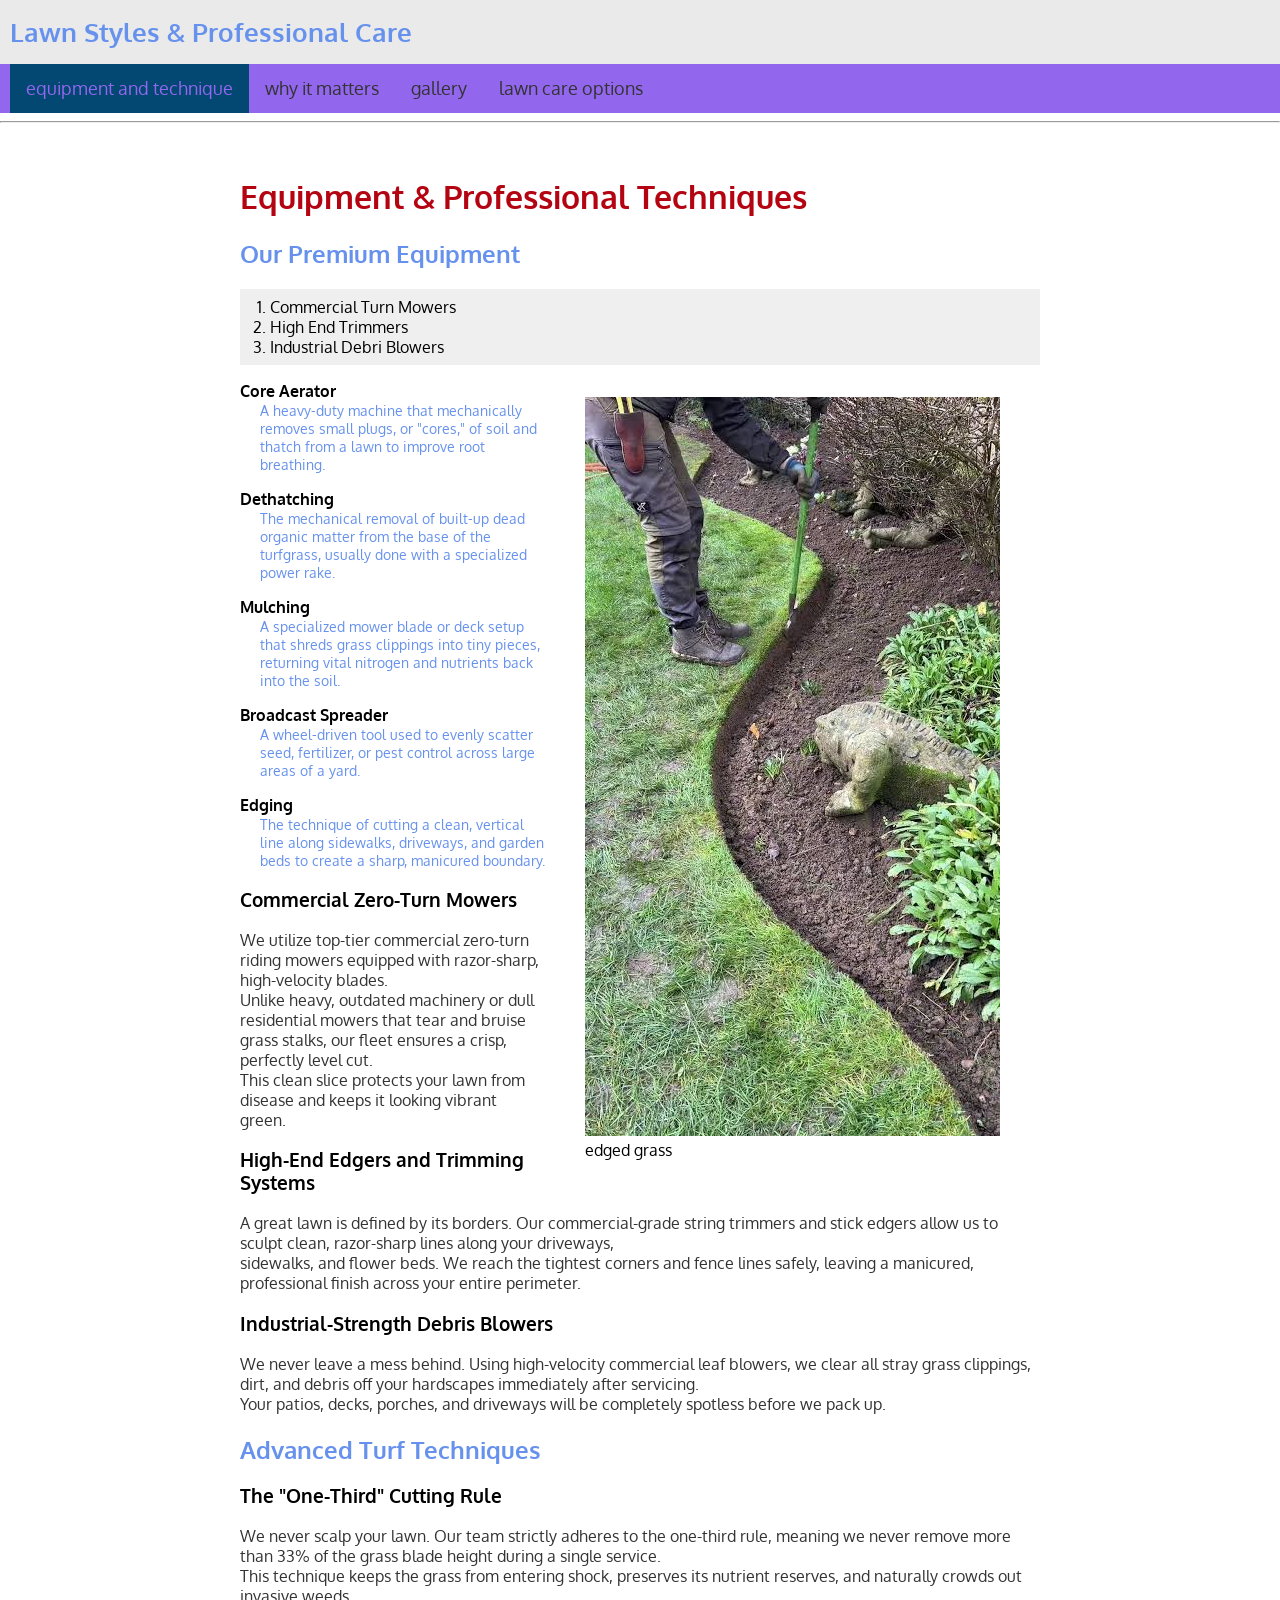
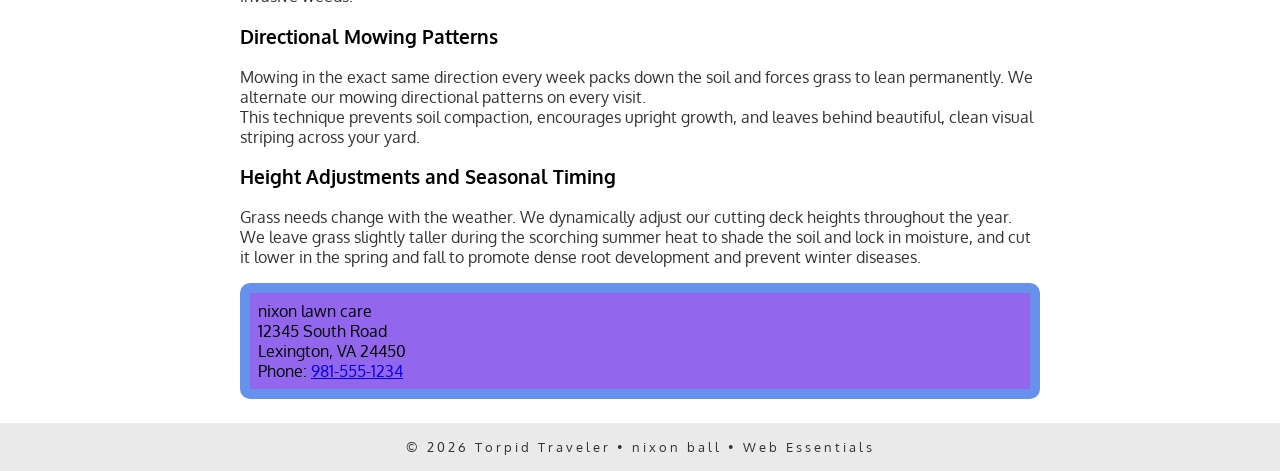
<file: index.html>
<!doctype html>
<html lang="en">

<head>
    <meta charset="UTF-8">
    <meta name="description" content="lawn styles and equipment used" />
    <meta name="author" content="nixon" />
    <meta name="viewport" content="width=device-width, initial-scale=1">
    <title>lawn styles</title>

    <link rel="stylesheet" href="style.css">

    <link rel="preconnect" href="https://fonts.googleapis.com">
    <link rel="preconnect" href="https://fonts.gstatic.com" crossorigin>
    <link href="https://fonts.googleapis.com/css2?family=Oxygen:wght@300;400;700&display=swap" rel="stylesheet">
</head>

<body>
    <!-- start the page header -->
    <header>
        <span>Lawn Styles & Professional Care</span>
    </header>

    <!-- start the page navigation -->
 <nav>
        <ul>
          <li class="active"><a href="index.html">equipment and technique</a></li>
            <li><a href="techniques.html">why it matters</a></li>
            <li><a href="gallery.html">gallery</a></li>
            <li><a href="lawn care options.html">lawn care options</a></li>
           
        </ul>
    </nav>
    <hr>
    <!-- start the page main -->
    <main>
       
        <h1>Equipment & Professional Techniques</h1>

        <h2>Our Premium Equipment</h2>
        <ol>
            <li>Commercial Turn Mowers</li>
            <li>High End Trimmers
            </li>
            <li>Industrial Debri Blowers</li>
        </ol>
        <figure><img src="img/img3.jpg" alt="edged grass" width="415" height="auto" loading="lazy">
            <figcaption>edged grass</figcaption></figure>
        <dl>
            <dt><strong>Core Aerator</strong></dt>
            <dd>A heavy-duty machine that mechanically removes small plugs, or "cores," of soil and thatch from a lawn
                to improve root breathing.</dd>

            <dt><strong>Dethatching</strong></dt>
            <dd>The mechanical removal of built-up dead organic matter from the base of the turfgrass, usually done with
                a specialized power rake.</dd>

            <dt><strong>Mulching</strong></dt>
            <dd>A specialized mower blade or deck setup that shreds grass clippings into tiny pieces, returning vital
                nitrogen and nutrients back into the soil.</dd>

            <dt><strong>Broadcast Spreader</strong></dt>
            <dd>A wheel-driven tool used to evenly scatter seed, fertilizer, or pest control across large areas of a
                yard.</dd>

            <dt><strong>Edging</strong></dt>
            <dd>The technique of cutting a clean, vertical line along sidewalks, driveways, and garden beds to create a
                sharp, manicured boundary.</dd>
        </dl>

        <h3>Commercial Zero-Turn Mowers</h3>
        <p>We utilize top-tier commercial zero-turn riding mowers equipped with razor-sharp, high-velocity blades. <br>
            Unlike heavy, outdated machinery or dull residential mowers that tear and bruise grass stalks, our fleet
            ensures a crisp, perfectly level cut. <br> This clean slice protects your lawn from disease and keeps it
            looking
            vibrant green.</p>
        

        <h3>High-End Edgers and Trimming Systems</h3>
        <p>A great lawn is defined by its borders. Our commercial-grade string trimmers and stick edgers allow us to
            sculpt clean, razor-sharp lines along your driveways, <br> sidewalks, and flower beds. We reach the tightest
            corners and fence lines safely, leaving a manicured, professional finish across your entire perimeter.</p>

        <h3>Industrial-Strength Debris Blowers</h3>
        <p>We never leave a mess behind. Using high-velocity commercial leaf blowers, we clear all stray grass
            clippings, dirt, and debris off your hardscapes immediately after servicing. <br> Your patios, decks,
            porches,
            and driveways will be completely spotless before we pack up.</p>

        <h2>Advanced Turf Techniques</h2>

        <h3>The "One-Third" Cutting Rule</h3>
        <p>We never scalp your lawn. Our team strictly adheres to the one-third rule, meaning we never remove more than
            33% of the grass blade height during a single service. <br> This technique keeps the grass from entering
            shock,
            preserves its nutrient reserves, and naturally crowds out invasive weeds.</p>

        <h3>Directional Mowing Patterns</h3>
        <p>Mowing in the exact same direction every week packs down the soil and forces grass to lean permanently. We
            alternate our mowing directional patterns on every visit. <br> This technique prevents soil compaction,
            encourages upright growth, and leaves behind beautiful, clean visual striping across your yard.</p>

        <h3>Height Adjustments and Seasonal Timing</h3>
        <p>Grass needs change with the weather. We dynamically adjust our cutting deck heights throughout the year. <br>
            We
            leave grass slightly taller during the scorching summer heat to shade the soil and lock in moisture, and cut
            it lower in the spring and fall to promote dense root development and prevent winter diseases.</p>

        <address>
            nixon lawn care<br>
            12345 South Road<br>
            Lexington, VA 24450<br>
            Phone: <a href="tel:9815551234">981-555-1234</a>
        </address>



    </main>

    <!-- start the page footer -->
    <footer>
        <p>&copy; 2026 Torpid Traveler &bull; nixon ball &bull; Web Essentials</p>
    </footer>
</body>

</html>
</file>
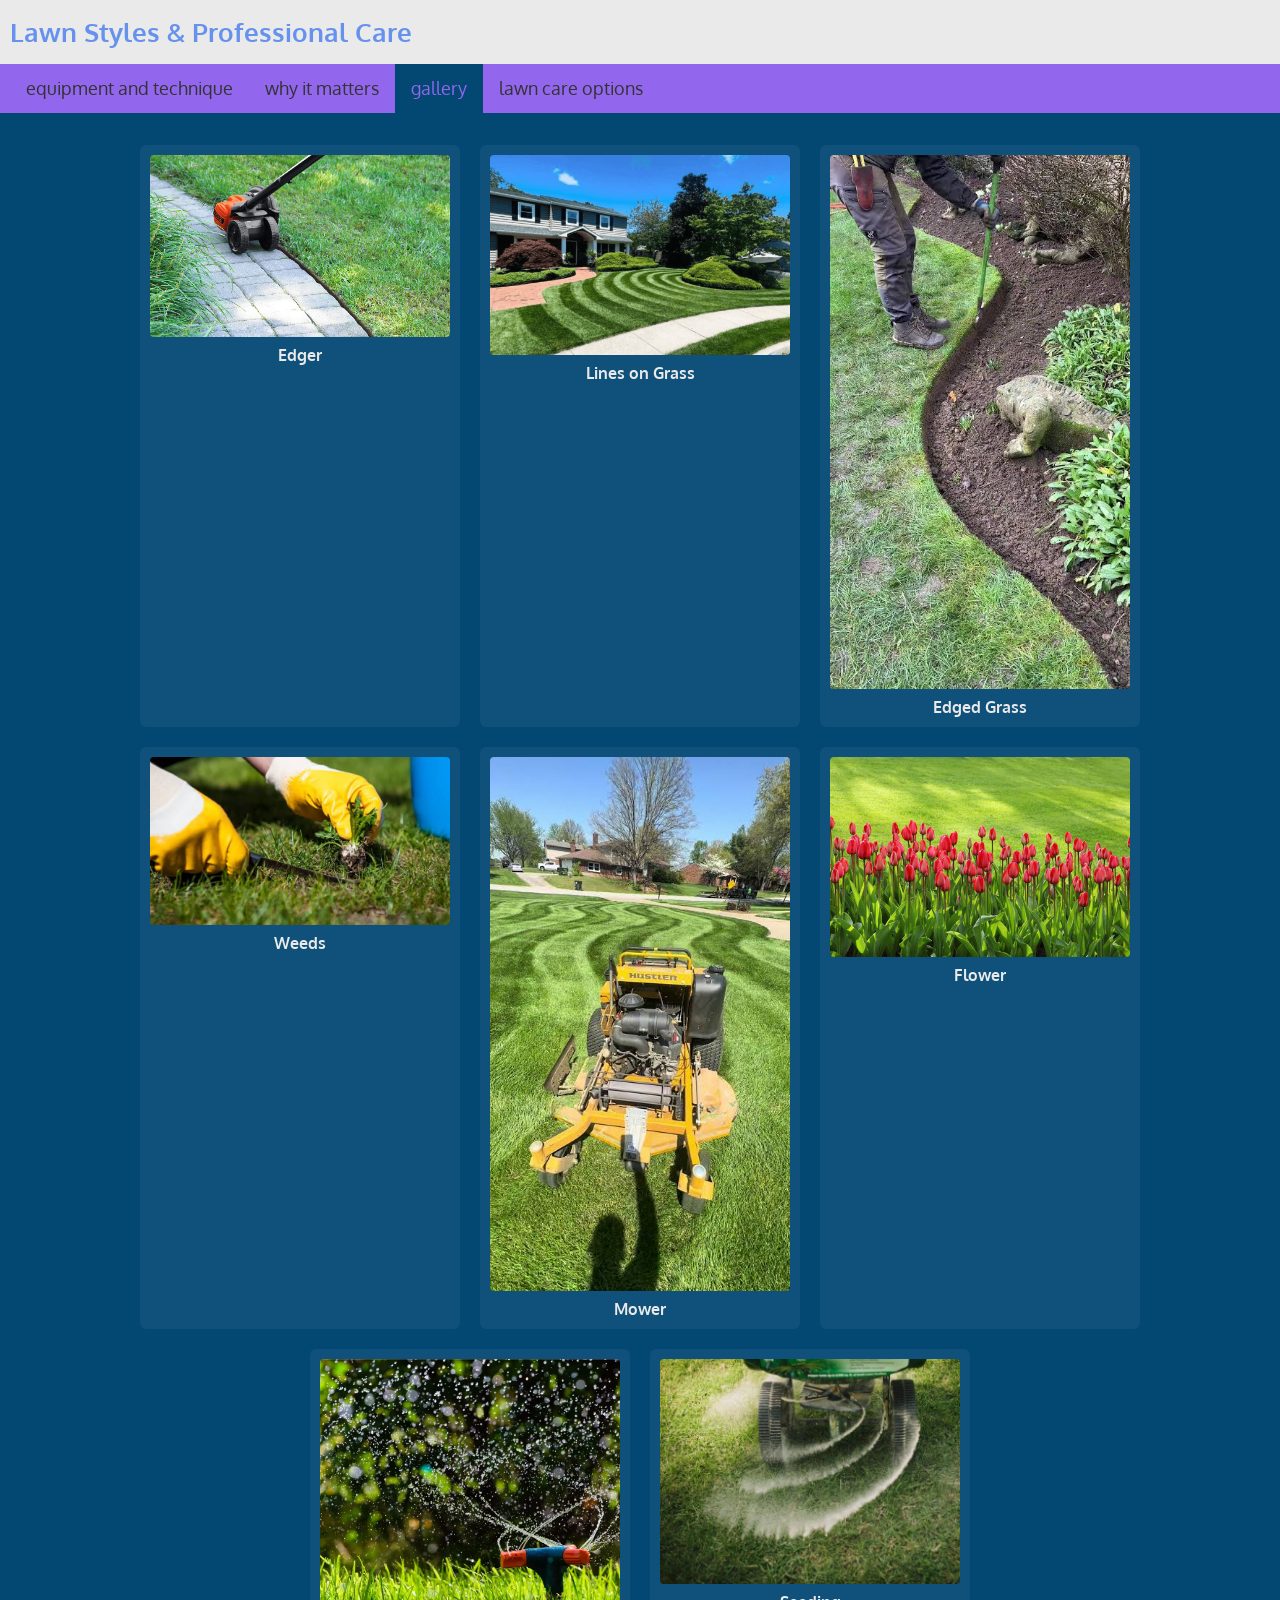
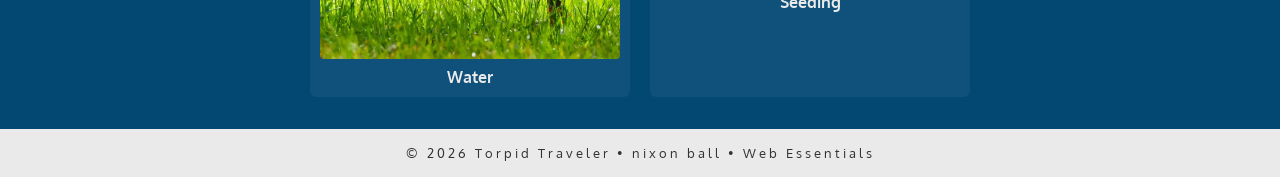
<file: gallery.html>
<!doctype html>
<html lang="en">

<head>
    <meta charset="UTF-8">
    <meta name="description" content="lawn styles and equipment used" />
    <meta name="author" content="nixon" />
    <meta name="viewport" content="width=device-width, initial-scale=1">
    <title>lawn styles</title>

    <link rel="stylesheet" href="style.css">

    <link rel="preconnect" href="https://fonts.googleapis.com">
    <link rel="preconnect" href="https://fonts.gstatic.com" crossorigin>
    <link href="https://fonts.googleapis.com/css2?family=Oxygen:wght@300;400;700&display=swap" rel="stylesheet">
</head>

<body>
    <!-- start the page header -->
    <header>
        <span>Lawn Styles & Professional Care</span>
    </header>

    <!-- start the page navigation -->
   <nav>
        <ul>
          <li><a href="index.html">equipment and technique</a></li>
            <li><a href="techniques.html">why it matters</a></li>
            <li class="active"><a href="gallery.html">gallery</a></li>
            <li><a href="lawn care options.html">lawn care options</a></li>
          
        </ul>
    </nav>

    <main class="gallery-page">
        <div class="gallery">
            <figure><img src="img/img2.jpg" alt="edger" height="625" width="1025" loading="lazy">
                <figcaption>Edger</figcaption>
            </figure>
            <figure><img src="img/img1.webp" alt="lines on grass" height="685" width="1024" loading="lazy">
                <figcaption>Lines on Grass</figcaption>
            </figure>
            <figure><img src="img/img3.jpg" alt="edged grass" width="415" height="739" loading="lazy">
                <figcaption>Edged Grass</figcaption>
            </figure>
            <figure><img src="img/img4.jpg" alt="weeds" width="739" height="415" loading="lazy">
                <figcaption>Weeds</figcaption>
            </figure>
            <figure><img src="img/img5.jpg" alt="mower" width="415" height="739" loading="lazy">
                <figcaption>Mower</figcaption>
            </figure>
            <figure><img src="img/img6.jpg" alt="flower" height="800" width="1200" loading="lazy">
                <figcaption>Flower</figcaption>
            </figure>
            <figure><img src="img/img7.webp" alt="watering" width="1000" height="1000" loading="lazy">
                <figcaption>Water</figcaption>
            </figure>
            <figure><img src="img/img8.jpg" alt="seeding" width="612" height="462" loading="lazy">
                <figcaption>Seeding</figcaption>
            </figure>
        </div>
    </main>




    <footer>
        <p>&copy; 2026 Torpid Traveler &bull; nixon ball &bull; Web Essentials</p>
    </footer>


</body>
</file>
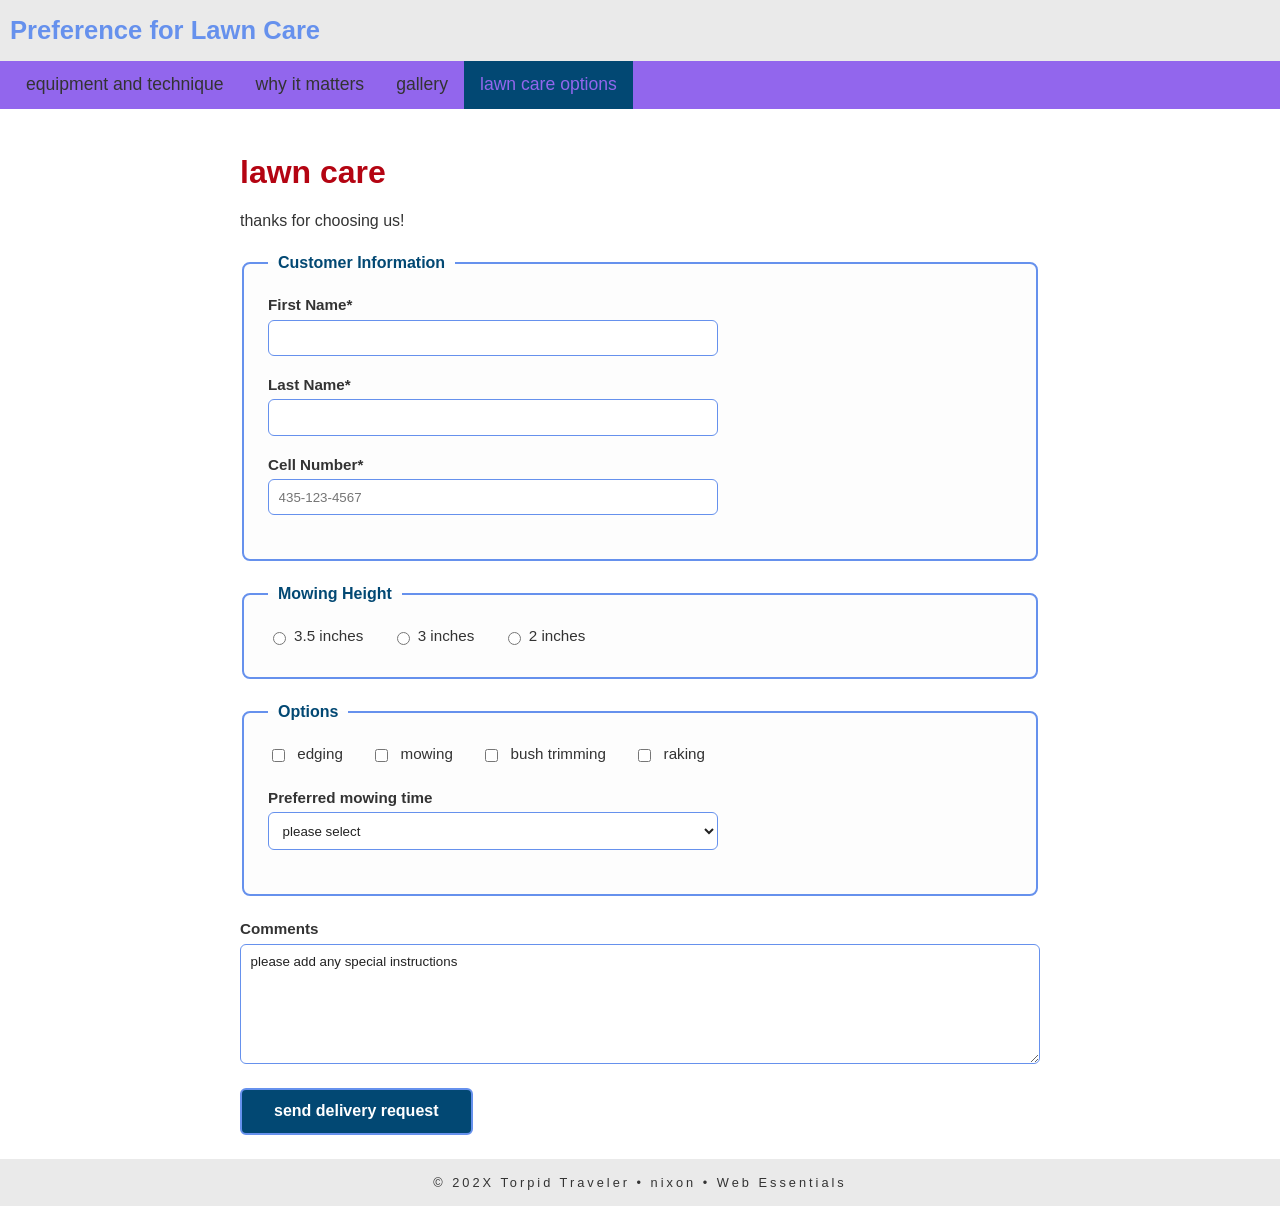
<file: lawn care options.html>
<!DOCTYPE html>
<html lang="en">
<head>
    <meta charset="UTF-8">
    <meta name="viewport" content="width=device-width, initial-scale=1.0">
    <title>Lawn Care Options</title>
    <link rel="stylesheet" href="style.css">
</head>
<body>
    <!-- start the page header -->
    <header>
        <span>Preference for Lawn Care</span>
    </header>

    <!-- start the page navigation -->
    <nav>
        <ul>
            <li><a href="index.html">equipment and technique</a></li>
            <li><a href="techniques.html">why it matters</a></li>
            <li><a href="gallery.html">gallery</a></li>
            <li class="active"><a href="lawn care options.html">lawn care options</a></li>
        </ul>
    </nav>

    <!-- start the page main -->
    <main>
        <h1>lawn care</h1>
        <p>thanks for choosing us!</p>
        
        <!-- FUNCTIONALITY: method set to GET, action set to open thanks.html -->
        <form method="get" class="myForm" action="thanks.html">

            <!-- STYLING: Fieldsets and legends styled -->
            <fieldset>
                <legend>customer information</legend>
                <!-- DESIGN PROXIMITY: Instructions visually grouped with input -->
                <label>First Name*<input type="text" name="fname" required></label>
                <label>Last Name*<input type="text" name="lname" required></label>
                <label>Cell Number*<input type="tel" name="phone" required placeholder="435-123-4567"></label>
            </fieldset>

            <fieldset>
                <legend>mowing height</legend>
                <div class="radio-group">
                    <label><input type="radio" name="method" value="drone">3.5 inches</label>
                    <label><input type="radio" name="method" value="cycle">3 inches</label>
                    <label><input type="radio" name="method" value="robot">2 inches</label>
                </div>
            </fieldset>

            <fieldset>
                <legend>options</legend>
                <div class="checkbox-group">
                    <label><input type="checkbox" name="edging" value="chosen"> edging</label>
                    <label><input type="checkbox" name="mowing" value="chosen"> mowing</label>
                    <label><input type="checkbox" name="driveway" value="chosen"> bush trimming</label>
                    <label><input type="checkbox" name="garage" value="chosen"> raking</label>
                </div>

                <label class="select-label">Preferred mowing time
                    <select name="time">
                        <option value="none">please select</option>
                        <option value="morning">between 7:00 am and 11:00 am</option>
                        <option value="noon">between 11:00 am and 2:00 pm</option>
                        <option value="afternoon">between 2:00 pm and 5:00 pm</option>
                        <option value="evening">between 5:00 pm and 8:00 pm</option>
                    </select>
                </label>
            </fieldset>

            <label class="textarea-label">Comments
                <textarea name="comments">please add any special instructions</textarea>
            </label>

            <!-- SUBMISSION BUTTON: Styled with color, border, padding, and round corners -->
            <input type="submit" value="send delivery request">
        </form>
    </main>

    <!-- start the page footer -->
    <footer>
        <p>&copy; 202X Torpid Traveler &bull; nixon &bull; Web Essentials</p>
    </footer>
</body>
</html>
</file>
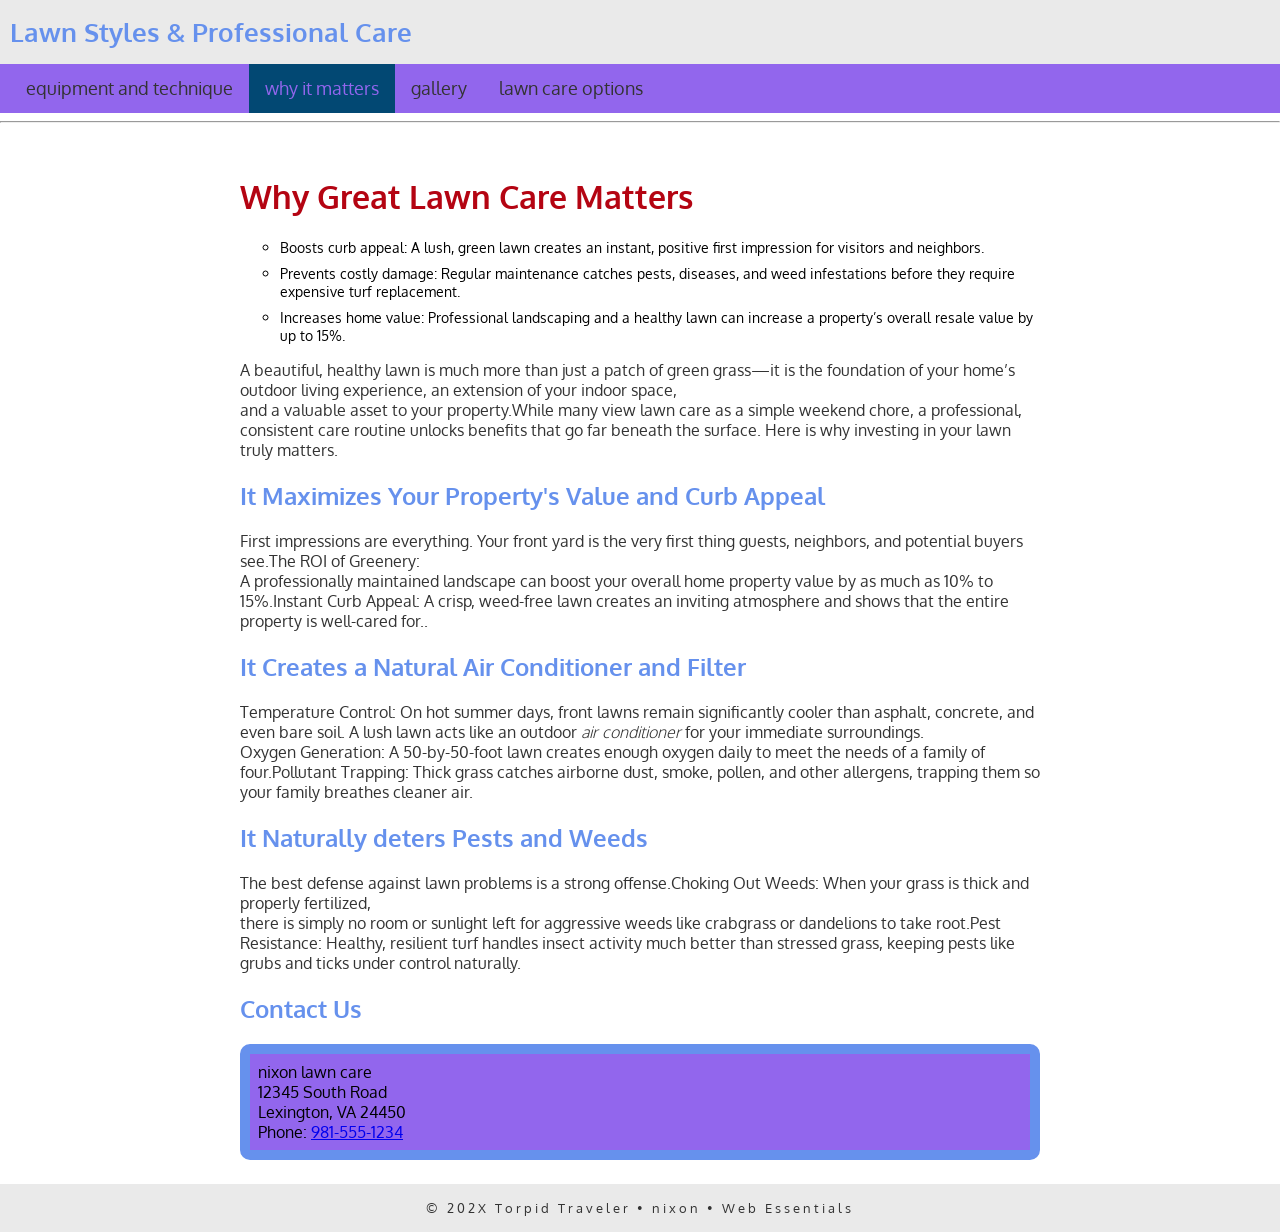
<file: techniques.html>
<!doctype html>
<html lang="en">

<head>
    <meta charset="UTF-8">
    <meta name="description" content="Torpid Travelers products help you get around." />
    <meta name="author" content="Paul Cheney" />
    <meta name="viewport" content="width=device-width, initial-scale=1">
    <title>Lawn Styles & Professional Care</title>

    <link rel="stylesheet" href="style.css">
    <link rel="preconnect" href="https://fonts.googleapis.com">
    <link rel="preconnect" href="https://fonts.gstatic.com" crossorigin>
    <link href="https://fonts.googleapis.com/css2?family=Oxygen:wght@300;400;700&display=swap" rel="stylesheet">
</head>

<body>
    <!-- start the page header -->
    <header>
        <span>Lawn Styles & Professional Care</span>
    </header>

    <!-- start the page navigation -->
  <nav>
        <ul>
          <li><a href="index.html">equipment and technique</a></li>
            <li class="active"><a href="techniques.html">why it matters</a></li>
            <li><a href="gallery.html">gallery</a></li>
            <li><a href="lawn care options.html">lawn care options</a></li>
          
        </ul>
    </nav>
    <hr>
    <!-- start the page main -->
    <main>
        <h1>Why Great Lawn Care Matters</h1>
        <ul>
            <li>Boosts curb appeal: A lush, green lawn creates an instant, positive first impression for visitors and
                neighbors.</li><li>Prevents costly damage: Regular maintenance catches pests,
                diseases, and weed infestations before they require expensive turf replacement.</li>
            <li>Increases home value: Professional landscaping and a healthy lawn can increase a
            property’s overall resale value by up to 15%.</li>
        </ul>
        <p>A beautiful, healthy lawn is much more than just a patch of green grass—it is the foundation of your home’s
            outdoor living experience, an extension of your indoor space, <br> and a valuable asset to your
            property.While
            many view lawn care as a simple weekend chore, a professional, consistent care routine unlocks benefits that
            go far beneath the surface. Here is why investing in your lawn truly matters.</p>

        <h2> It Maximizes Your Property's Value and Curb Appeal</h2>
        <p>First impressions are everything. Your front yard is the very first thing guests, neighbors, and potential
            buyers see.The ROI of Greenery: <br> A professionally maintained landscape can boost your overall home
            property
            value by as much as 10% to 15%.Instant Curb Appeal: A crisp, weed-free lawn creates an inviting atmosphere
            and shows that the entire property is well-cared for..</p>

        <h2>It Creates a Natural Air Conditioner and Filter</h2>
        <p>Temperature Control: On hot summer days, front lawns remain significantly cooler than asphalt, concrete, and
            even bare soil. A lush lawn acts like an outdoor <em> air conditioner</em> for your immediate surroundings.
            <br> Oxygen
            Generation: A 50-by-50-foot lawn creates enough oxygen daily to meet the needs of a family of four.Pollutant
            Trapping: Thick grass catches airborne dust, smoke, pollen, and other allergens, trapping them so your
            family breathes cleaner air.
        </p>

        <h2>It Naturally deters Pests and Weeds</h2>
        <p>The best defense against lawn problems is a strong offense.Choking Out Weeds: When your grass is thick and
            properly fertilized, <br> there is simply no room or sunlight left for aggressive weeds like crabgrass or
            dandelions to take root.Pest Resistance: Healthy, resilient turf handles insect activity much better than
            stressed grass, keeping pests like grubs and ticks under control naturally.</p>


        <h2>Contact Us</h2>
        <address>
            nixon lawn care<br>
            12345 South Road<br>
            Lexington, VA 24450<br>
            Phone: <a href="tel:9815551234">981-555-1234</a>
        </address>

    </main>

    <!-- start the page footer -->
    <footer>
        <p>&copy; 202X Torpid Traveler &bull; nixon &bull; Web Essentials</p>
    </footer>
</body>

</html>
</file>
<file: style.css>
/* ==========================================
   GLOBAL LAYOUT (Applies to all pages)
   ========================================== */
body {
    font-family: "Oxygen", sans-serif;
    margin: 0;
    padding: 0;
}

header {
    background-color: #eaeaea;
    padding: 1rem 10px;
}

header span {
    color: #6691ED;
    font-size: 1.6rem;
    font-weight: 700;
}

nav {
    background-color: #9266ED; 
    margin: 0;
}

nav ul {
    margin: 0;
    list-style-type: none;
    padding: 0 10px;
    display: flex;
}

nav a {
    padding: 0.83rem 1rem;
    display: block;
    text-decoration: none;
    color: #333;
    font-size: 1.1rem;
}

nav li a:hover {
    color: white;
}

nav li.active a {
    background-color: #024873;
    color: #9266ED;
}

main {
    padding: 1.5rem;
    max-width: 800px;
    margin: 0 auto;
}

main h1 {
    color: #b40412;
}

main h2 {
    color: #6691ED;
}

main p {
    margin: 0 0 1rem 0;
    color: #333;
}

footer {
    background-color: #eaeaea;
    text-align: center;
    padding: 1rem 0;
    clear: both;
}

footer p {
    margin: 0;
    font-size: .8rem;
    color: #333;
    letter-spacing: 3px;
}

/* ==========================================
   ORIGINAL ELEMENTS & GALLERY STYLES
   ========================================== */
main ol {
    padding: .5rem 30px;
    background-color: #efefef;
}

main dl dt { 
    color: #b40412;
    font-weight: 700;
    margin-top: 1rem;
}

main dl dd {
    color: #6691ED;
    font-size: .9rem;
    margin-left: 20px;
}

main ul {
    list-style-type: circle;
}

main ul li {
    line-height: 125%;
    margin-bottom: .5rem;
    font-size: .9rem;
}

main strong {
    font-weight: 700;
    color: black;
}

main em {
    font-weight: 300;
}

main address {
    font-style: normal;
    background-color: #9266ED;
    padding: .5rem;
    border-radius: 10px;
    border: 10px solid #6691ED;
}

main a:hover {
    color: #b40412;
}

main figure { 
    float: right;
}

main.gallery-page {
    background-color: #024873;
    max-width: 100%;
    padding: 2rem;
    box-sizing: border-box;
}

.gallery {
    display: flex;
    flex-wrap: wrap;
    justify-content: center;
    gap: 20px;
}

.gallery figure {
    float: none;
    margin: 0;
    background-color: rgba(255, 255, 255, 0.05);
    padding: 10px;
    border-radius: 6px;
    max-width: 300px;
}

.gallery figure img {
    width: 100%;
    height: auto;
    display: block;
    border-radius: 4px;
}

.gallery figcaption {
    text-align: center;
    color: #eaeaea;
    font-weight: bolder;
    margin-top: 8px;
}

/* ==========================================
   CHECKLIST COMPLIANCE: Form Layout Styling
   ========================================== */
.myForm {
    margin-top: 1.5rem;
}

/* CHECKLIST: Field sets and legends are styled */
.myForm fieldset {
    border: 2px solid #6691ED;
    border-radius: 8px;
    padding: 1.5rem;
    margin-bottom: 1.5rem;
    background-color: #fdfdfd;
}

.myForm legend {
    font-weight: 700;
    color: #024873;
    padding: 0 10px;
    text-transform: capitalize;
}

/* CHECKLIST: Everything is left aligned (straight line eye tracking) */
/* DESIGN PROXIMITY: Instructions visually grouped with input */
.myForm label {
    display: block;
    text-align: left;
    margin-bottom: 1.25rem;
    color: #333;
    font-size: 0.95rem;
    font-weight: bold;
}

/* CHECKLIST: Background and text color for typing spaces */
/* CHECKLIST: Inputs have round corners, borders, and match each other (Consistency) */
.myForm input[type="text"],
.myForm input[type="tel"],
.myForm select,
.myForm textarea {
    display: block;
    width: 100%;
    max-width: 450px;
    padding: 0.6rem;
    margin-top: 0.4rem;
    background-color: #ffffff;  /* Background input workspace color */
    color: #222222;             /* Text color for typed user data */
    border: 1px solid #6691ED;  /* Matching consistent borders */
    border-radius: 6px;         /* Consistent rounded corners */
    font-family: inherit;
    box-sizing: border-box;
}

/* Focus styles for text areas */
.myForm input[type="text"]:focus,
.myForm input[type="tel"]:focus,
.myForm select:focus,
.myForm textarea:focus {
    border-color: #9266ED;
    outline: none;
    background-color: #f7f5ff; /* Shifts text area background slightly on active type */
}

/* Structural placement overrides for inline radio buttons and checkboxes */
.myForm .radio-group,
.myForm .checkbox-group {
    text-align: left;
}

.myForm .radio-group label,
.myForm .checkbox-group label {
    display: inline-block;
    margin-right: 1.5rem;
    margin-bottom: 0.5rem;
    font-weight: normal;
    cursor: pointer;
}

.myForm input[type="radio"],
.myForm input[type="checkbox"] {
    margin-right: 0.5rem;
    vertical-align: middle;
}

.myForm label.select-label,
.myForm label.textarea-label {
    margin-top: 1rem;
}

.myForm textarea {
    max-width: 100%;
    height: 120px;
    resize: vertical;
}

/* CHECKLIST: Submission Button styled with border, round corners, padding, and background color from palette */
.myForm input[type="submit"] {
    display: block;
    text-align: center;
    background-color: #024873;  /* Background color from color scheme */
    color: #ffffff;
    border: 2px solid #6691ED;  /* Custom explicit border */
    border-radius: 6px;         /* Clean rounded corners */
    padding: 0.8rem 2rem;       /* Dedicated element padding */
    font-size: 1rem;
    font-weight: 700;
    cursor: pointer;
    transition: all 0.2s ease;
    margin-top: 1.5rem;
}

.myForm input[type="submit"]:hover {
    background-color: #b40412;  /* Interactive hover fallback styling color */
    border-color: #b40412;
}

/* Shared browser compatibility block for thanks page meta tracking */
body:has(meta[http-equiv="refresh"]) main {
    text-align: left;
    padding-top: 3rem;
    padding-bottom: 3rem;
}
</file>
